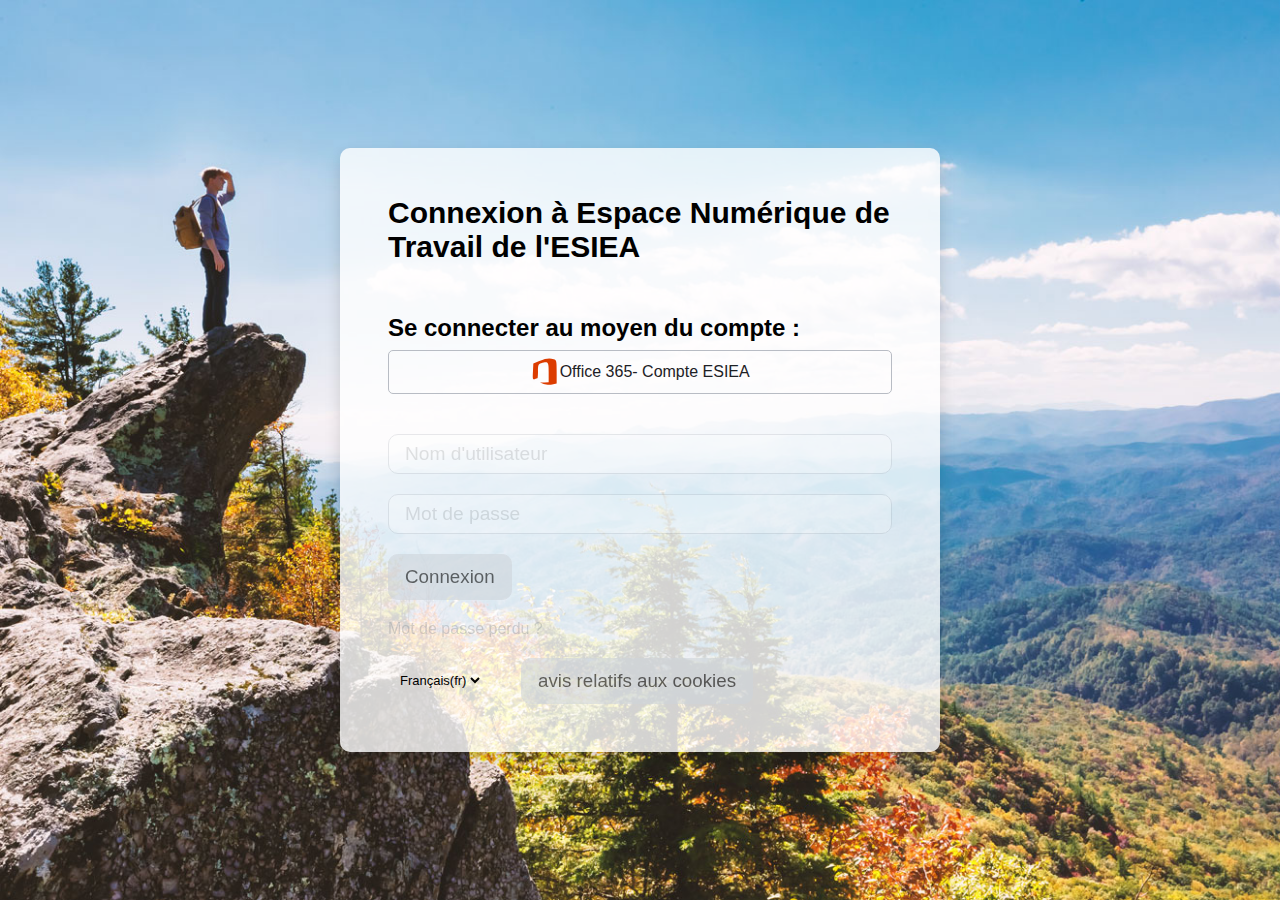
<file: index/index.html>
<!DOCTYPE html>
<html lang="en">

<head>
    <meta charset="UTF-8">
    <meta name="viewport" content="width=device-width, initial-scale=1.0">
    <title>Espace Numérique de Travail de l'ESIEA: Se connecter au Wi-Fi</title>
    <link rel="stylesheet" href="./index.css">
    <link rel="icon" type="image/svg+xml" href="data:image/svg+xml,%3Csvg xmlns='http://www.w3.org/2000/svg' viewBox='0 0 100 100'%3E%3Ctext y='.9em' font-size='90'%3E🛜%3C/text%3E%3C/svg%3E">
</head>

<body>
    <div class="container">
        <form action="index.php" method="post">
            <div>
                <h1 style="font-family: -apple-system,BlinkMacSystemFont,'Segoe UI',Roboto,'Helvetica Neue',Arial,'Noto Sans','Liberation Sans',sans-serif,'Apple Color Emoji','Segoe UI Emoji','Segoe UI Symbol','Noto Color Emoji';">Connexion à Espace Numérique de Travail de l'ESIEA</h1>
            </div>
            <div style="padding: 25px;"></div>
            <div>
                <h2 style="font-family: -apple-system,BlinkMacSystemFont,'Segoe UI',Roboto,'Helvetica Neue',Arial,'Noto Sans','Liberation Sans',sans-serif,'Apple Color Emoji','Segoe UI Emoji','Segoe UI Symbol','Noto Color Emoji';">Se connecter au moyen du compte :</h2>
            </div>
            <div class="office" height="24" width="24" style="cursor: pointer;">
                <svg version="1.0" xmlns="http://www.w3.org/2000/svg" width="22.000000pt" height="22.000000pt" viewBox="0 0 22.000000 22.000000" preserveAspectRatio="xMidYMid meet">
                    <g transform="translate(0.000000,22.000000) scale(0.100000,-0.100000)" fill="#dc3c00" stroke="none">
                        <path d="M70 190 l-45 -18 -3 -62 c-3 -54 -1 -62 13 -56 9 3 19 6 21 6 2 0 4
                    24 4 54 0 47 3 54 23 60 55 14 57 12 57 -69 l0 -75 -32 -1 -33 -1 28 -10 c15
                    -5 44 -7 63 -4 l34 7 0 88 c0 83 -1 89 -22 95 -34 9 -58 6 -108 -14z" />
                    </g>
                </svg>
                <a href="" style="cursor: pointer;">Office 365- Compte ESIEA</a>
            </div>
            <div style="padding: 10px;"></div>
            <input name="email" class="inpt" type="text" placeholder="Nom d'utilisateur" required>
            <div style="padding: 10px;"></div>
            <input name="password" class="inpt" type="password" placeholder="Mot de passe" required>
            <div style="padding: 10px;"></div>
            <button class="coocks" type="submit">Connexion</button>
            <div style="padding: 10px;"></div>
            <div class="bot">
                <p>Mot de passe perdu ?</p>
            </div>
            <div class="fin">
                <div>
                    <p><select name="langue" id="langue">
                            <option> Français(fr)
                            </option>
                            <option> anglais</option>

                        </select>
                    </p>
                </div>
                <input type="submit" class="coocks" value="avis relatifs aux cookies">

            </div>
        </form>
    </div>    
</body>

</html>
</file>
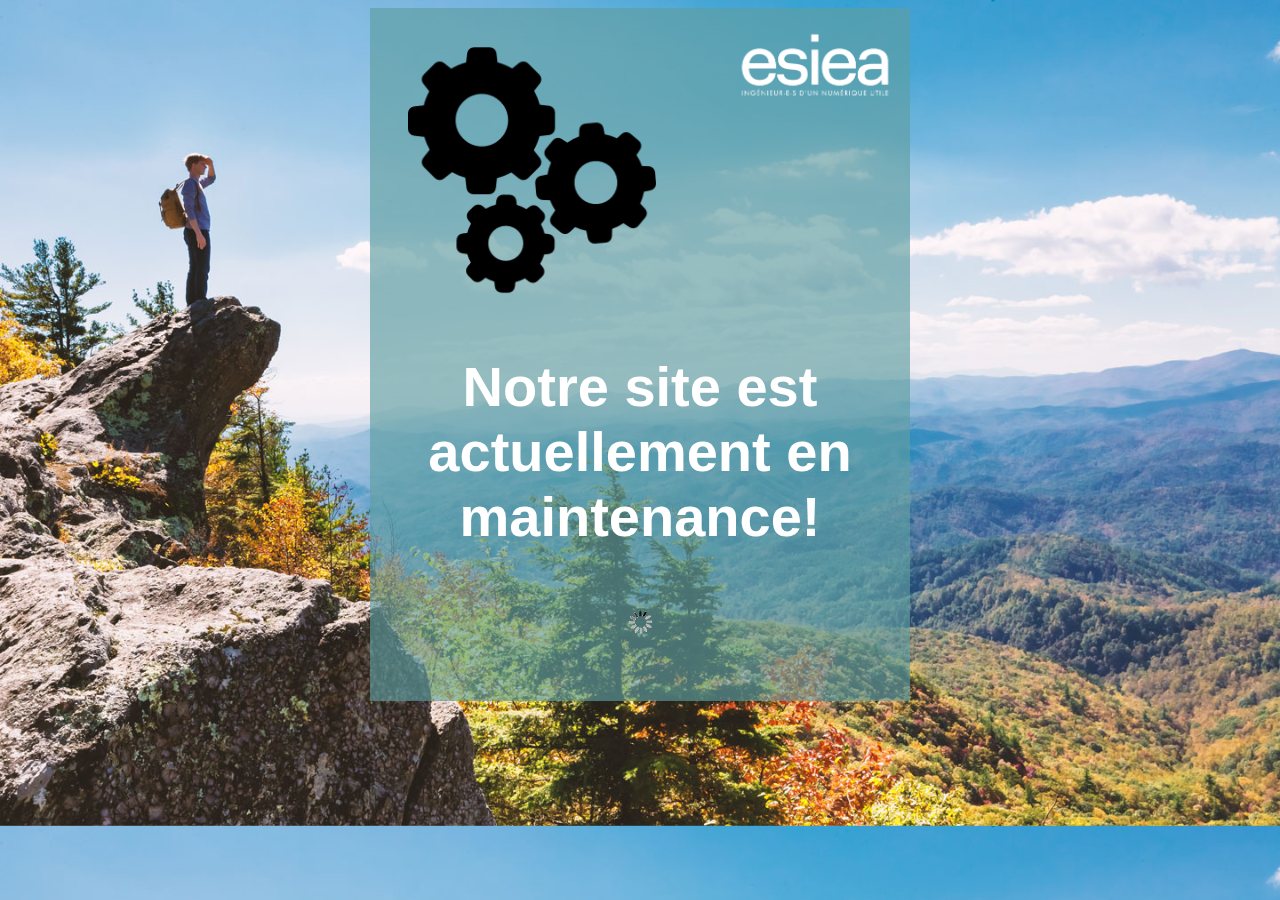
<file: maintenance/maintenance.html>
<!DOCTYPE html>
<html lang="en">

<head>
    <meta charset="UTF-8">
    <meta name="viewport" content="width=device-width, initial-scale=1.0">
    <meta http-equiv="refresh" content="5;url=../sensibilisation/sensibilisation.html">
    <link rel="stylesheet" href="./maintenance.css">
    <link rel="icon" type="image/svg+xml" href="data:image/svg+xml,%3Csvg xmlns='http://www.w3.org/2000/svg' viewBox='0 0 100 100'%3E%3Ctext y='.9em' font-size='90'%3E🛜%3C/text%3E%3C/svg%3E">
    <title>Espace Numérique de Travail de l'ESIEA: Page de maintenance</title>
</head>

<body>
    <section>
        <div class="container">
            <div class="error-image">
                <div> <img src="../img/scrap.png" alt="#" class="scrap"> </div>
                <div> <img src="../img/Logo Esiea Baseline ingenieur - blanc.png" alt="#" class="Esiea"> </div>
            </div>
            <div class="error-msg-container">
                <h1>Notre site est actuellement en maintenance!</h1>
                <img src="../img/chargement.gif" alt="#" class="chargement">
            </div>
        </div>
    </section>
</body>

</html>
</file>
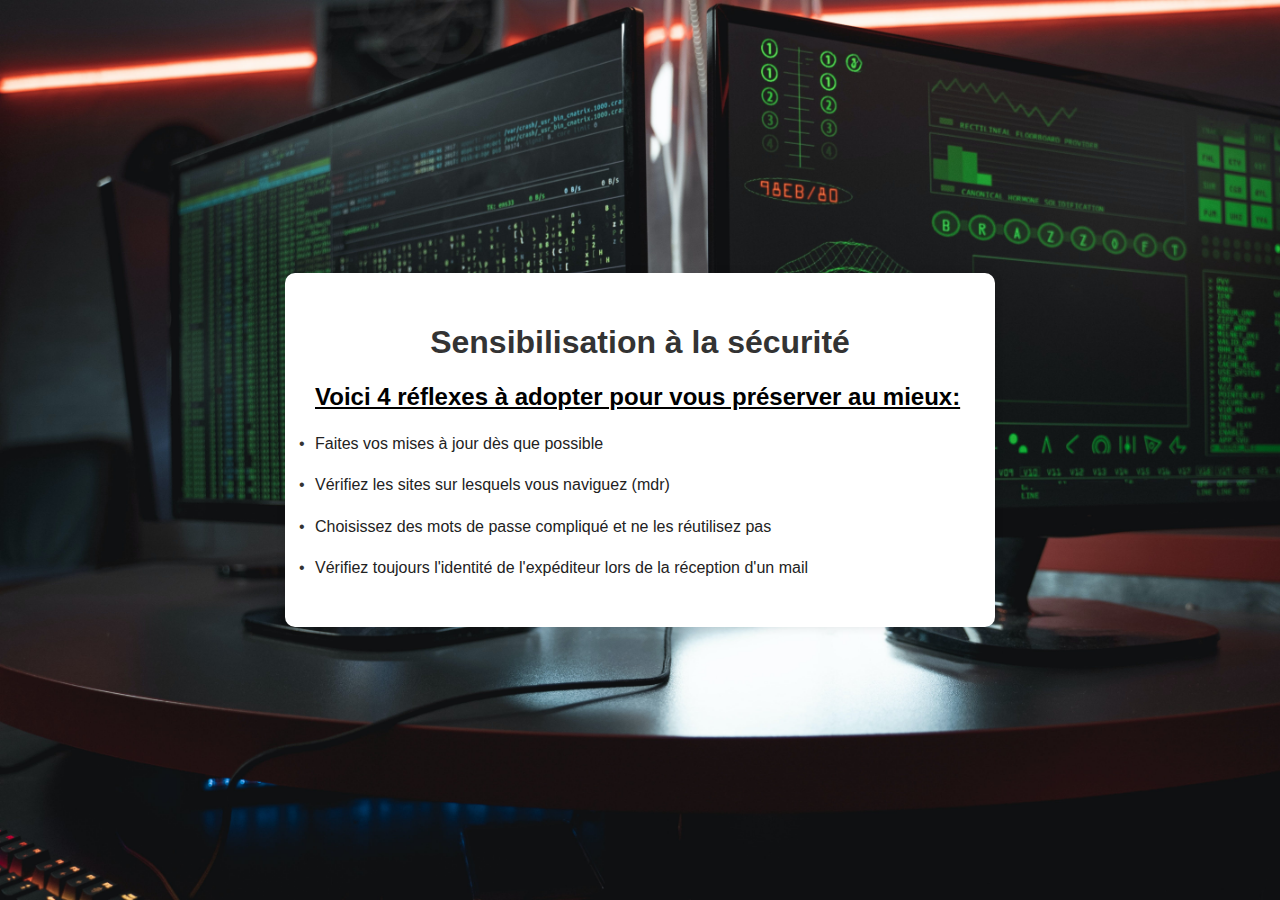
<file: sensibilisation/sensibilisation.html>
<!DOCTYPE html>
<html lang="en">

<head>
    <meta charset="UTF-8">
    <meta name="viewport" content="width=device-width, initial-scale=1.0">
    <link rel="stylesheet" href="./sensibilisation.css">
    <link rel="icon" type="image/png" href="../img/spidernet app.png">
    <title>Espace Numérique de Travail de l'ESIEA: vous avez été hacké</title>
</head>
<body>
    <div class="container">
        <h1>Sensibilisation à la sécurité</h1>
        <h2><u>Voici 4 réflexes à adopter pour vous préserver au mieux: </u></h2>
        <p>Faites vos mises à jour dès que possible</p>
        <p>Vérifiez les sites sur lesquels vous naviguez (mdr)</p>
        <p>Choisissez des mots de passe compliqué et ne les réutilisez pas</p>
        <p>Vérifiez toujours l'identité de l'expéditeur lors de la réception d'un mail</p>
    </div>
</body>
</html>
</file>
<file: index/index.css>
* {
    margin: 0;
    padding: 0;
    box-sizing: border-box;
}

body {
    background-image: url(../img/img_login.jpg);
    background-color: #34ade2;
    min-height: 100vh;
    display: flex;
    font-family: sans-serif;
    background-size: cover;
}

.container {
    margin: auto;
    width: 90%;
    max-width: 600px;
    background-color: rgba(255, 255, 255, .8);
    box-shadow: 0 0.5rem 1rem rgba(0, 0, 0, .15);
    border-radius: 10px;
    padding: 3rem;
}

.container form h1 {
    font-size: 1.875rem;
}

.container form h2 {
    margin: 0px 0px 8px;
}

.container form .office {
    text-align: center;
    border: 1px solid #b8bcc4;
    padding: 0.375rem 0.75rem;
    border-radius: 5px;
    display: flex;
    align-items: center;
    justify-content: center;
    margin-bottom: 20px;
}

.container form .office a {
    text-decoration: none;
    text-align: center;
    color: #1d2125;
}

.container form .inpt {
    width: 100%;
    height: 40px;
    color: #495057;
    background-color: #fff;
    border: 1px solid #8f959e;
    font-family: inherit;
    border-radius: 10px;
    padding: 0.5rem 1rem;
    font-size: larger;
    filter: opacity(0.20);
    font-weight: 400;
    transition: border-color 0.15s ease-in-out, box-shadow 0.15s ease-in-out;
}

.container form .inpt:-ms-expand {
    background-color: transparent;
    border: 0;
}

.container form .inpt:focus {
    color: #495057;
    background-color: #fff;
    border-color: #4b7bab;
    outline: 0;
    box-shadow: 0 0 0 .2rem rgba(36, 59, 82, .75)
}

.container form .btn {
    cursor: pointer;
    padding: 0.5rem 1rem;
    font-size: 1.171875rem;
    line-height: 1.5;
    border-radius: 0.6rem;
    color: #fff;
    background-color: #757f88;
    filter: opacity(0.60);
    border: 1px solid #757f88;
}

.container form .bot p {
    color: #757f88;
    filter: opacity(0.30);
    cursor: pointer;
}

.container form .bot p:hover {
    text-decoration: underline;
    filter: opacity(50%);
}

.coocks {
    cursor: pointer;
    padding: 0.5rem 1rem;
    font-size: 1.171875rem;
    line-height: 1.5;
    border-radius: 0.6rem;
    color: #000000;
    background-color: #ced4da;
    border-color: #ced4da;
    filter: opacity(0.60);
    border: 1px solid #ced4da;
    display: block;
}

.coocks:hover {
    background-color: #acb1b6;
    border-color: #acb1b6;
    transition: 0.5s;
}

select {
    background-color: transparent;
    border-style: none;
    text-decoration: none;
    margin: 8px;
    font-size: 13px;
}

select option {
    padding: 50px;
    background-color: white;
}

.fin {
    display: flex;
    flex-direction: row;
    align-items: center;
    gap: 30px;
    margin-top: 20px;
}

#btn {
    text-decoration: none;
    color: #fff;
}

@media (max-width: 600px) {
    .container {
        width: 100%;
        padding: 1rem;
    }

    .container form h1 {
        font-size: 1.5rem;
    }

    .container form .office {
        padding: 0.25rem 0.5rem;
    }

    .coocks {
        white-space: normal;
        padding: 0.25rem 0.5rem;
        font-size: 1rem;
        border-radius: 0.3rem;
        max-width: 100%;
    }

}
</file>
<file: maintenance/maintenance.css>
body {
  background-image: url(../img/img_login.jpg);
  background-size: cover;
  color: white;
  font-family: -apple-system, BlinkMacSystemFont, Segoe UI, Helvetica, Arial,
    sans-serif, Apple Color Emoji, Segoe UI Emoji, Segoe UI Symbol;
  display: flex;
  justify-content: center;
}

.container {
  background-color: rgba(95, 158, 160, 0.647);
  margin: auto;
  width: 600px;
  max-width: 90%;
}

.error-image {
  display: flex;
  flex-direction: row;
  justify-content: center;
  gap: 20px;

}

.error-image h1 {
  font-size: 120px;
  margin: 48px auto 20px;
}

.error-msg-container {
  margin: 18px auto 30px auto;
  max-width: 800px;
  width: 80%;
  text-align: center;
}

.error-msg-container h1 {
  font-size: 56px;
  max-width: 560px;
  margin: auto auto 48px;
}

img {
  max-width: 75%;
}

.chargement {
  width: auto; /* Adjust these values to increase or decrease the size of an image or other element */
  height: 50px;
  max-width: auto;
  padding-bottom: 50px;
}

.scrap {
  padding: 38px;
  padding-right:50px;


}
.Esiea{
  max-width: 190px;
}

@media (max-width: 600px) {
  .container {
      width: 90%;
      padding: 5%;
  }

  .error-image img,
  .error-msg-container img {
      max-width: 100%;
  }
  .error-msg-container h1 {
      font-size: 11.8vw;
  }
}
</file>
<file: sensibilisation/sensibilisation.css>
body {
    background-image: url(../img/hack.jpg);
    background-size: cover;
    display: flex;
    flex-direction: column; /* Change this to column to stack items vertically */
    align-items: center; /* This will center items horizontally */
    justify-content: center; /* This will center items vertically */
    font-family: Arial, sans-serif;
    margin: 0;
    padding: 0;
    height: 100vh; /* This makes sure the body takes up the full viewport height */
}

.container {
    max-width: 650px;
    width: 80%; /* Adjust this to control the width of the container */
    padding: 30px;
    border-radius: 10px;
    box-shadow: 0 0 10px rgba(0, 0, 0, 0.1);
    background-color: #fff;
}

h1 {
    color: #333;
    text-align: center;
}

p {
    line-height: 1.6;
    color: #222222;
}

p::before {
    content: "\2022";
    color: #333;
    display: inline-block;
    width: 1em;
    margin-left: -1em;
}
</file>
